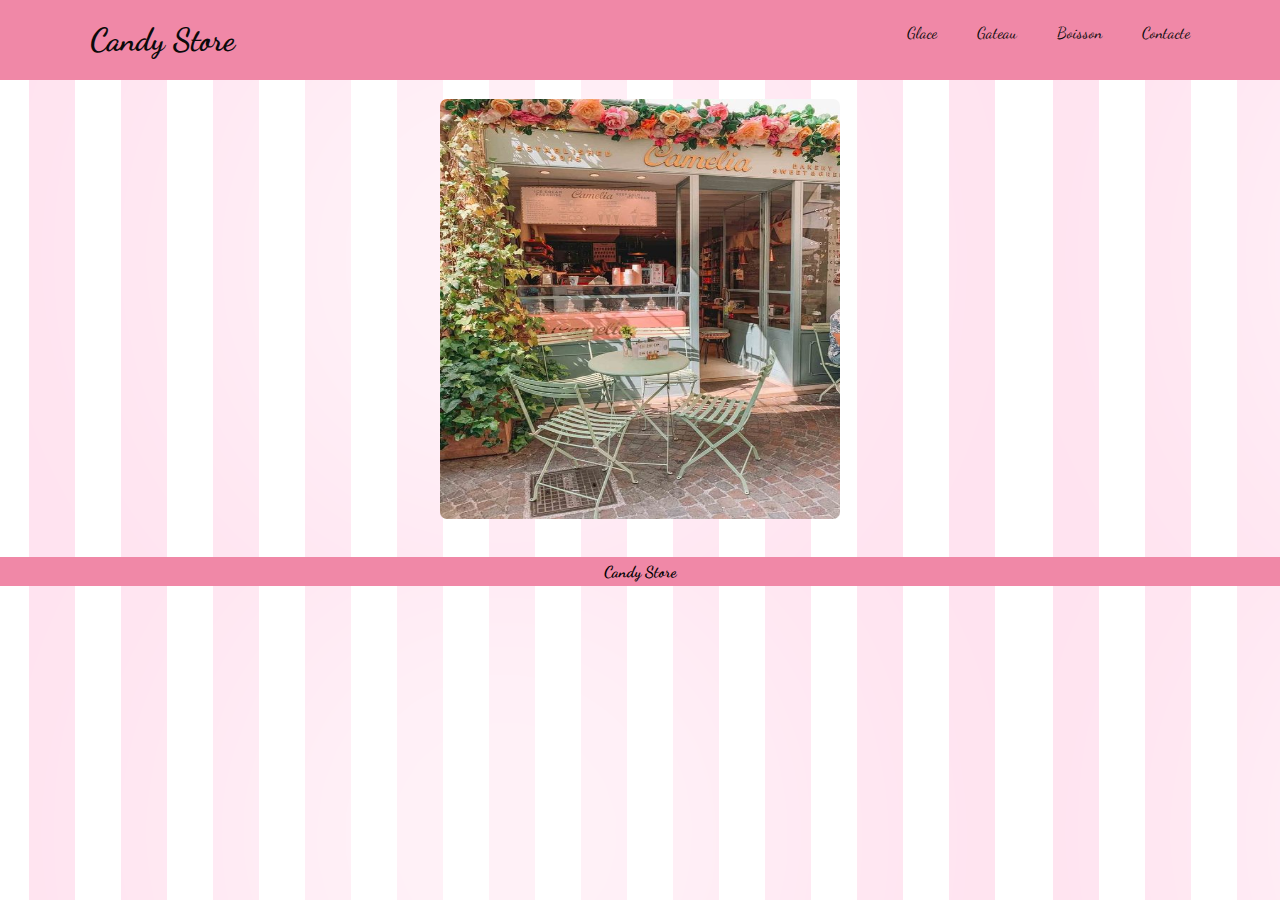
<file: index.html>
<!DOCTYPE html>
<html lang="fr">

    <head>
        <title>Candy Store</title>
        <meta charset="utf-8"/>

        <link rel="preconnect" href="https://fonts.googleapis.com">
        <link rel="preconnect" href="https://fonts.gstatic.com" crossorigin>
        <link href="https://fonts.googleapis.com/css2?family=Dancing+Script&display=swap" rel="stylesheet">
        <link  rel="stylesheet" href="style/index.css">

        <div class="header">
            <div class="inner_header">
                <div class="logo_container">
                    <h1><span>Candy Store</span></h1>
                </div>
                    <ul class="navigation">
                        <a href="glace.html"><li>Glace</li></a>
                        <a href="gateau.html"><li>Gateau</li></a>
                        <a href="boisson.html"><li>Boisson</li></a>
                        <a href="reseau.html"><li>Contacte</li></a>
                    </ul>
                </div>
            </div><br>
    </head>

    <body>

        <img class="image" src="image/shop.jpg" /> <br> <br>


        <footer>
            <strong> <p>Candy Store</p> </strong>
        </footer>

    </body>

</html>
</file>
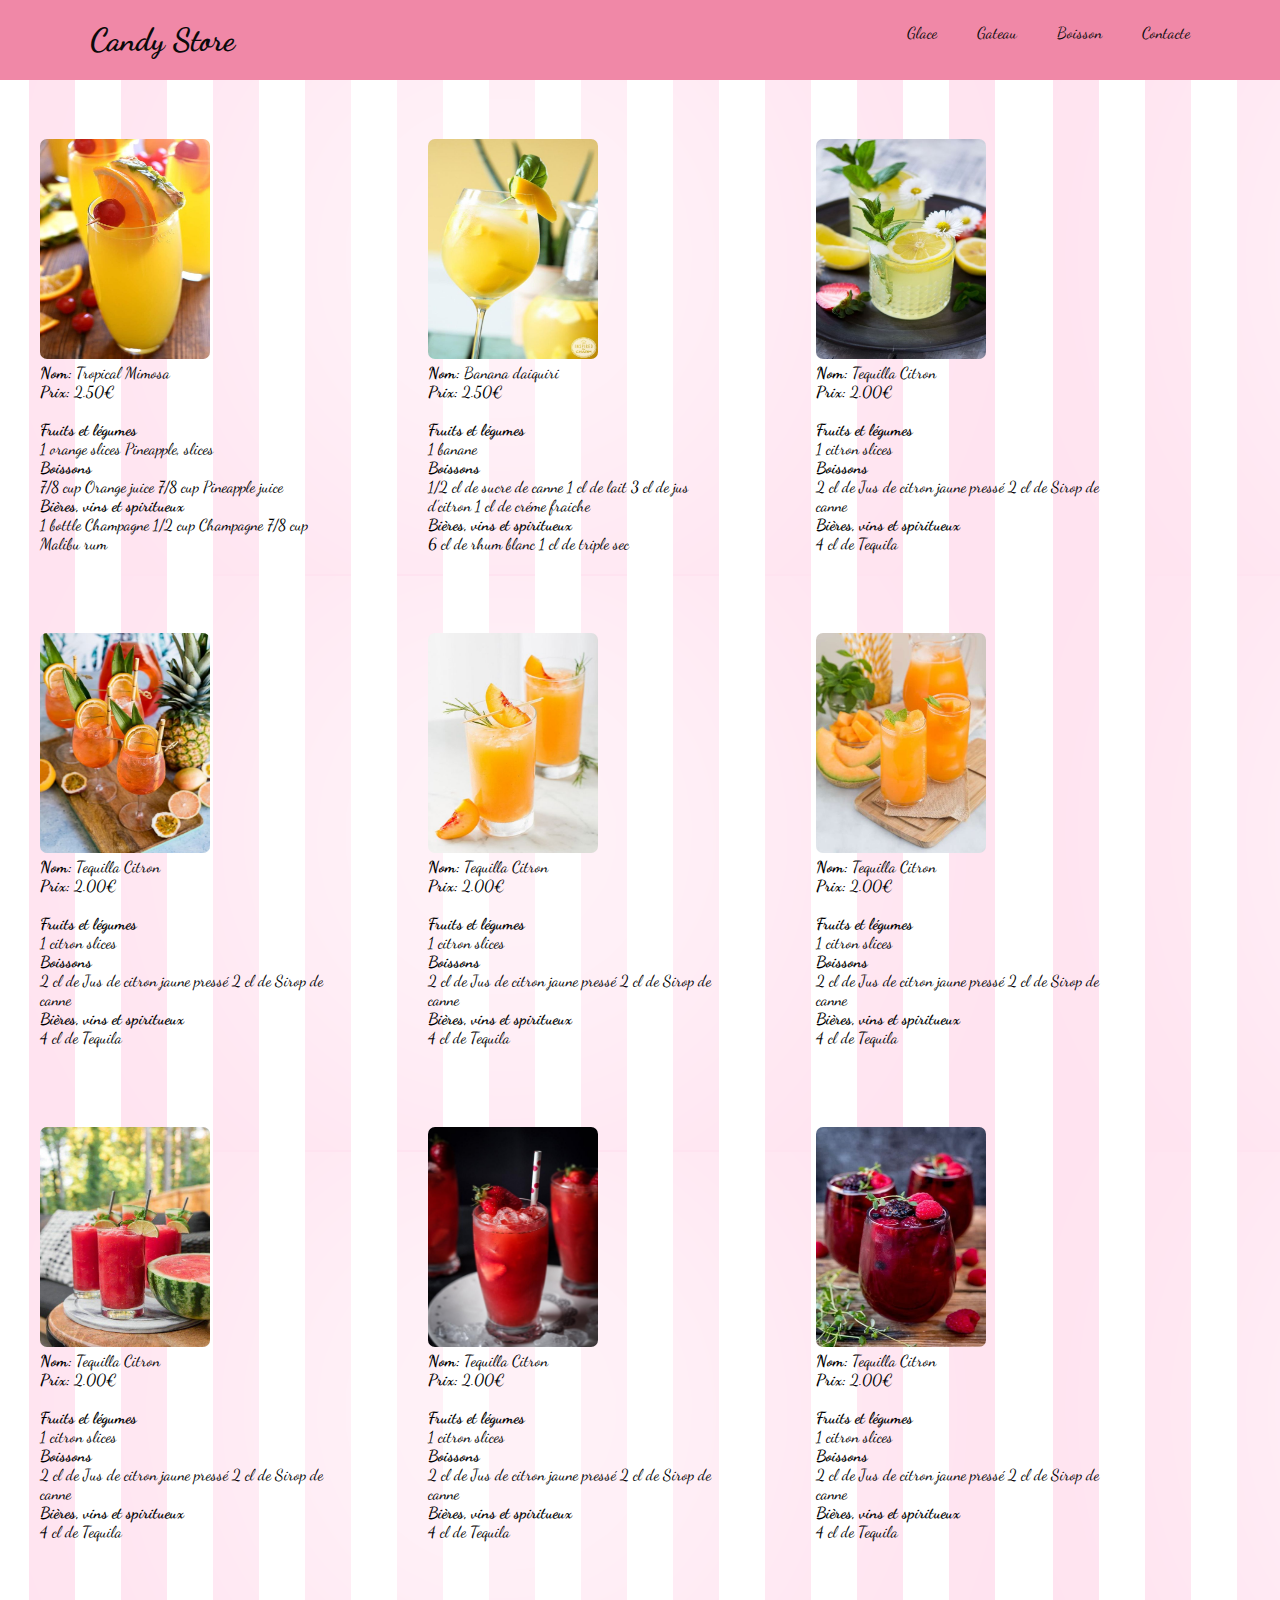
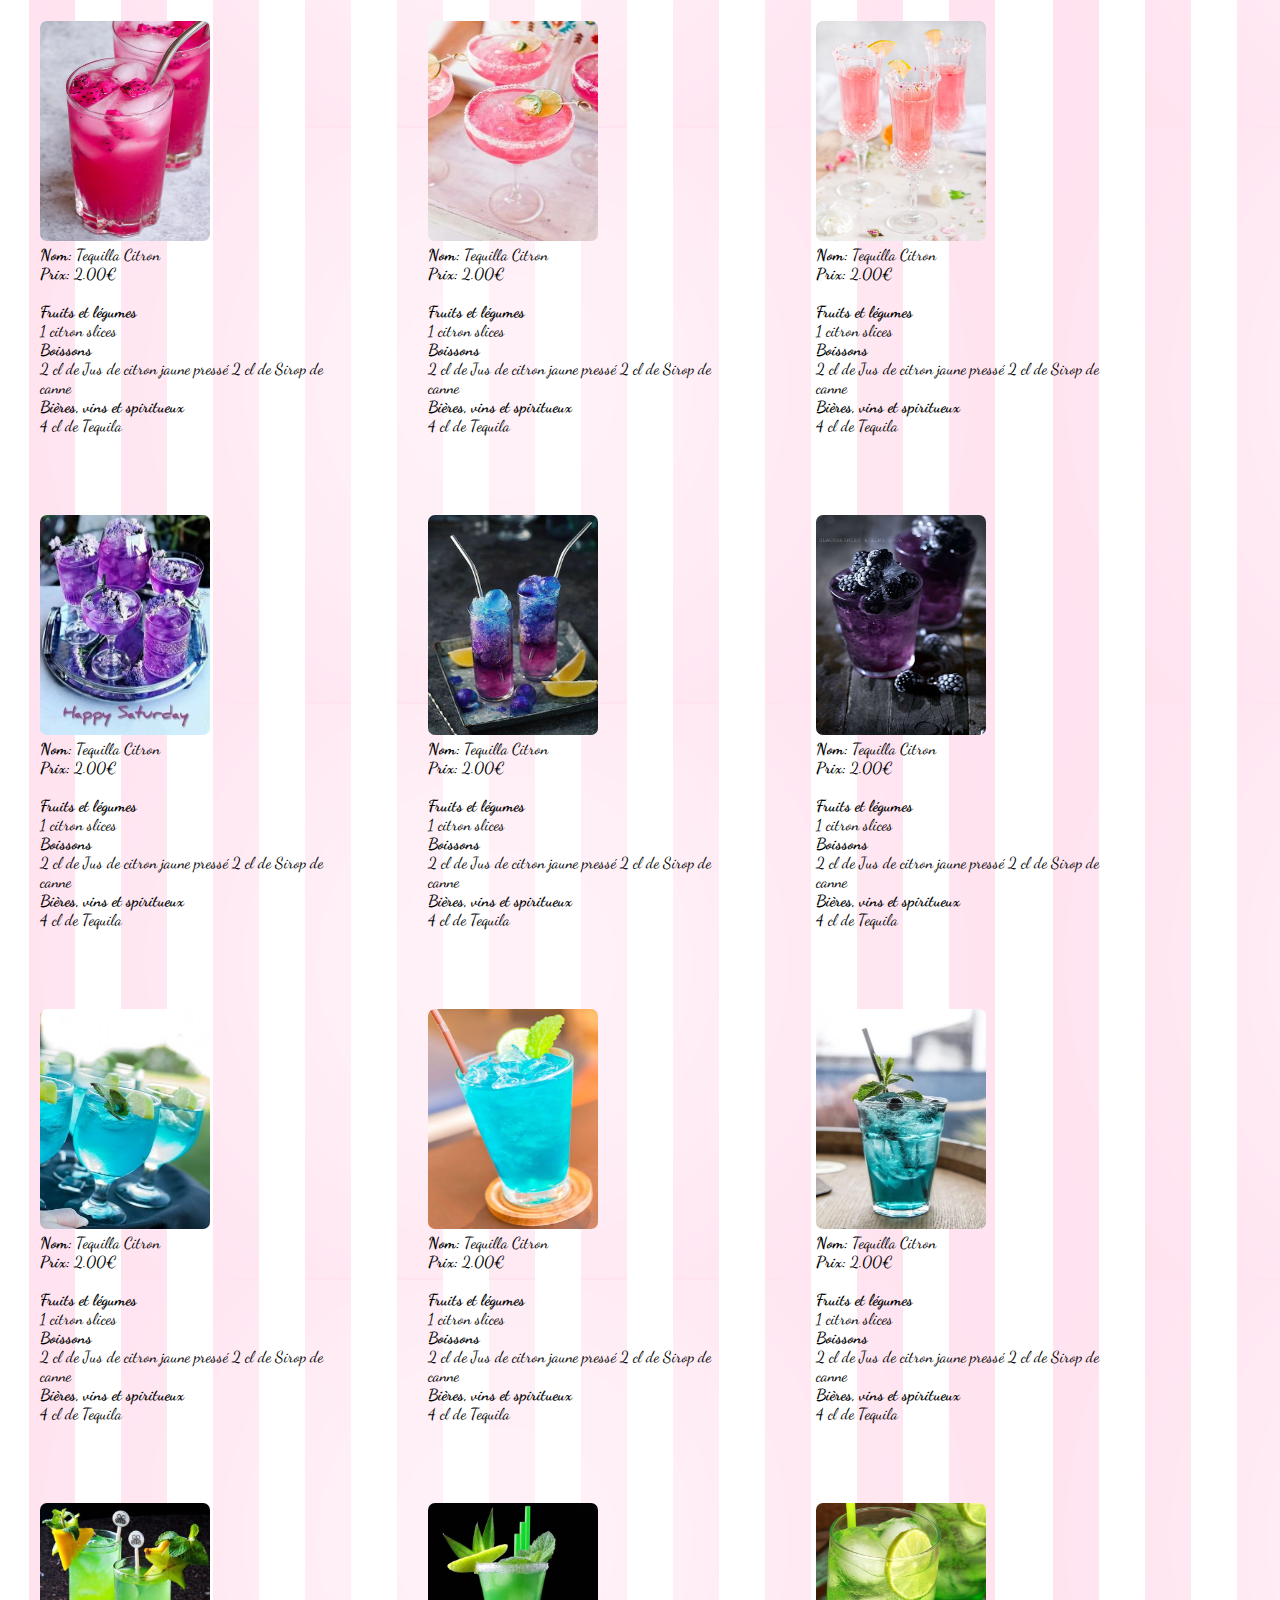
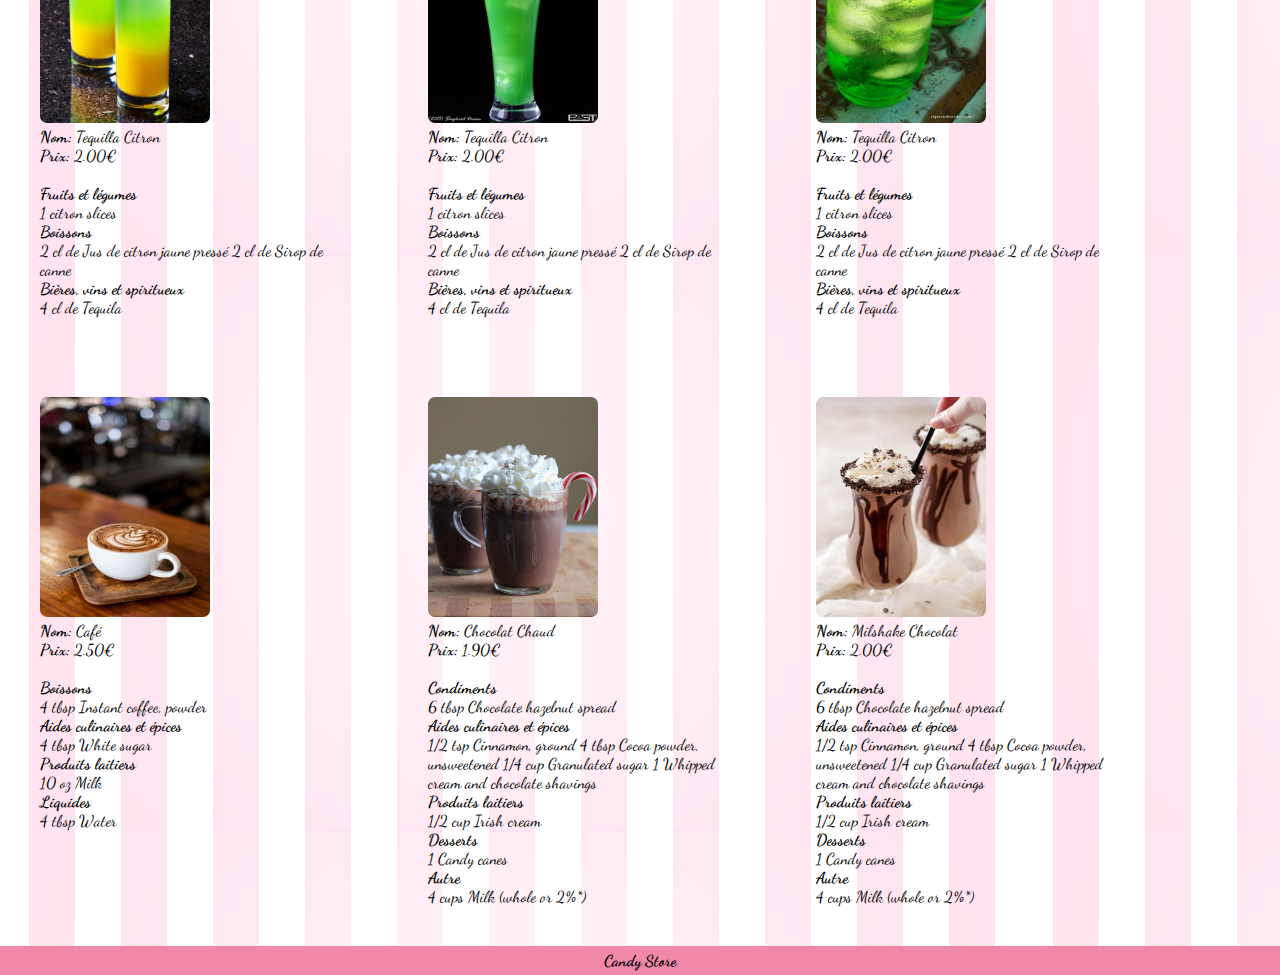
<file: boisson.html>
<!DOCTYPE html>
<html lang="fr">

    <head>
        <title>Candy Store</title>
        <meta charset="utf-8"/>

        <link rel="preconnect" href="https://fonts.googleapis.com">
        <link rel="preconnect" href="https://fonts.gstatic.com" crossorigin>
        <link href="https://fonts.googleapis.com/css2?family=Dancing+Script&display=swap" rel="stylesheet">
        <link  rel="stylesheet" href="style/index.css">

        <div class="header">
            <div class="inner_header">
                <div class="logo_container">
                    <h1><span>Candy Store</span></h1>
                </div>
                    <ul class="navigation">
                        <a href="glace.html"><li>Glace</li></a>
                        <a href="gateau.html"><li>Gateau</li></a>
                        <a href="boisson.html"><li>Boisson</li></a>
                        <a href="reseau.html"><li>Contacte</li></a>
                    </ul>
                </div>
            </div><br>
    </head>

    <body>

        <div class="nextto">
            <div class="boxe">
                <img class="img2" src="image/boisson_j1.jpg">
                <p><strong>Nom: </strong>Tropical Mimosa </p>
                <p><strong>Prix:</strong> 2.50€ </p><br>

                <p><strong>Fruits et légumes</strong></p>
                1 orange slices Pineapple, slices</p>

                <p><strong>Boissons</strong></p>
                <p>7/8 cup Orange juice
                7/8 cup Pineapple juice</p>

                <p><strong>Bières, vins et spiritueux</strong></p>
                <p> 1 bottle Champagne
                1/2 cup Champagne
                7/8 cup Malibu rum</p>
            </div> 
        </div>

        <div class="nextto">
            <div class="boxe">
                <img class="img2" src="image/boisson_j2.jpg">
                <p><strong>Nom: </strong>Banana daiquiri </p>
                <p><strong>Prix:</strong> 2.50€ </p><br>

                <p><strong>Fruits et légumes</strong></p>
                1 banane </p>

                <p><strong>Boissons</strong></p>
                <p>1/2 cl de sucre de canne
                    1 cl de lait
                    3 cl de jus d’citron
                    1 cl de créme fraiche </p>

                <p><strong>Bières, vins et spiritueux</strong></p>
                <p> 6 cl de rhum blanc
                    1 cl de triple sec
                </p>
            </div>
        </div>

        <div class="nextto">
            <div class="boxe">
                <img class="img2" src="image/boisson_j3.jpg">
                <p><strong>Nom: </strong>Tequilla Citron </p>
                <p><strong>Prix:</strong> 2.00€ </p><br>

                <p><strong>Fruits et légumes</strong></p>
                1 citron slices</p>

                <p><strong>Boissons</strong></p>
                <p>2 cl de Jus de citron jaune pressé
                2 cl de Sirop de canne</p>

                <p><strong>Bières, vins et spiritueux</strong></p>
                <p> 4 cl de Tequila</p>
            </div>
        </div>

        <div class="nextto">
            <div class="boxe">
                <img class="img2" src="image/boisson_o1.jpg">
                <p><strong>Nom: </strong>Tequilla Citron </p>
                <p><strong>Prix:</strong> 2.00€ </p><br>

                <p><strong>Fruits et légumes</strong></p>
                1 citron slices</p>

                <p><strong>Boissons</strong></p>
                <p>2 cl de Jus de citron jaune pressé
                2 cl de Sirop de canne</p>

                <p><strong>Bières, vins et spiritueux</strong></p>
                <p> 4 cl de Tequila</p>
            </div>
        </div>

        <div class="nextto">
            <div class="boxe">
                <img class="img2" src="image/boisson_o2.jpg">
                <p><strong>Nom: </strong>Tequilla Citron </p>
                <p><strong>Prix:</strong> 2.00€ </p><br>

                <p><strong>Fruits et légumes</strong></p>
                1 citron slices</p>

                <p><strong>Boissons</strong></p>
                <p>2 cl de Jus de citron jaune pressé
                2 cl de Sirop de canne</p>

                <p><strong>Bières, vins et spiritueux</strong></p>
                <p> 4 cl de Tequila</p>
            </div>
        </div>

        <div class="nextto">
            <div class="boxe">
                <img class="img2" src="image/boisson_o3.jpg">
                <p><strong>Nom: </strong>Tequilla Citron </p>
                <p><strong>Prix:</strong> 2.00€ </p><br>

                <p><strong>Fruits et légumes</strong></p>
                1 citron slices</p>

                <p><strong>Boissons</strong></p>
                <p>2 cl de Jus de citron jaune pressé
                2 cl de Sirop de canne</p>

                <p><strong>Bières, vins et spiritueux</strong></p>
                <p> 4 cl de Tequila</p>
            </div>
        </div>

        <div class="nextto">
            <div class="boxe">
                <img class="img2" src="image/boisson_r1.jpg">
                <p><strong>Nom: </strong>Tequilla Citron </p>
                <p><strong>Prix:</strong> 2.00€ </p><br>

                <p><strong>Fruits et légumes</strong></p>
                1 citron slices</p>

                <p><strong>Boissons</strong></p>
                <p>2 cl de Jus de citron jaune pressé
                2 cl de Sirop de canne</p>

                <p><strong>Bières, vins et spiritueux</strong></p>
                <p> 4 cl de Tequila</p>
            </div>
        </div>

        <div class="nextto">
            <div class="boxe">
                <img class="img2" src="image/boisson_r2.jpg">
                <p><strong>Nom: </strong>Tequilla Citron </p>
                <p><strong>Prix:</strong> 2.00€ </p><br>

                <p><strong>Fruits et légumes</strong></p>
                1 citron slices</p>

                <p><strong>Boissons</strong></p>
                <p>2 cl de Jus de citron jaune pressé
                2 cl de Sirop de canne</p>

                <p><strong>Bières, vins et spiritueux</strong></p>
                <p> 4 cl de Tequila</p>
            </div>
        </div>

        <div class="nextto">
            <div class="boxe">
                <img class="img2" src="image/boisson_r3.jpg">
                <p><strong>Nom: </strong>Tequilla Citron </p>
                <p><strong>Prix:</strong> 2.00€ </p><br>

                <p><strong>Fruits et légumes</strong></p>
                1 citron slices</p>

                <p><strong>Boissons</strong></p>
                <p>2 cl de Jus de citron jaune pressé
                2 cl de Sirop de canne</p>

                <p><strong>Bières, vins et spiritueux</strong></p>
                <p> 4 cl de Tequila</p>
            </div>
        </div>

        <div class="nextto">
            <div class="boxe">
                <img class="img2" src="image/boisson_ro1.jpg">
                <p><strong>Nom: </strong>Tequilla Citron </p>
                <p><strong>Prix:</strong> 2.00€ </p><br>

                <p><strong>Fruits et légumes</strong></p>
                1 citron slices</p>

                <p><strong>Boissons</strong></p>
                <p>2 cl de Jus de citron jaune pressé
                2 cl de Sirop de canne</p>

                <p><strong>Bières, vins et spiritueux</strong></p>
                <p> 4 cl de Tequila</p>
            </div>
        </div>

        <div class="nextto">
            <div class="boxe">
                <img class="img2" src="image/boisson_ro2.jpg">
                <p><strong>Nom: </strong>Tequilla Citron </p>
                <p><strong>Prix:</strong> 2.00€ </p><br>

                <p><strong>Fruits et légumes</strong></p>
                1 citron slices</p>

                <p><strong>Boissons</strong></p>
                <p>2 cl de Jus de citron jaune pressé
                2 cl de Sirop de canne</p>

                <p><strong>Bières, vins et spiritueux</strong></p>
                <p> 4 cl de Tequila</p>
            </div>
        </div>

        <div class="nextto">
            <div class="boxe">
                <img class="img2" src="image/boisson_ro3.jpg">
                <p><strong>Nom: </strong>Tequilla Citron </p>
                <p><strong>Prix:</strong> 2.00€ </p><br>

                <p><strong>Fruits et légumes</strong></p>
                1 citron slices</p>

                <p><strong>Boissons</strong></p>
                <p>2 cl de Jus de citron jaune pressé
                2 cl de Sirop de canne</p>

                <p><strong>Bières, vins et spiritueux</strong></p>
                <p> 4 cl de Tequila</p>
            </div>
        </div>


        <div class="nextto">
            <div class="boxe">
                <img class="img2" src="image/boisson_v1.jpg">
                <p><strong>Nom: </strong>Tequilla Citron </p>
                <p><strong>Prix:</strong> 2.00€ </p><br>

                <p><strong>Fruits et légumes</strong></p>
                1 citron slices</p>

                <p><strong>Boissons</strong></p>
                <p>2 cl de Jus de citron jaune pressé
                2 cl de Sirop de canne</p>

                <p><strong>Bières, vins et spiritueux</strong></p>
                <p> 4 cl de Tequila</p>
            </div>
        </div>

        <div class="nextto">
            <div class="boxe">
                <img class="img2" src="image/boisson_v2.jpg">
                <p><strong>Nom: </strong>Tequilla Citron </p>
                <p><strong>Prix:</strong> 2.00€ </p><br>

                <p><strong>Fruits et légumes</strong></p>
                1 citron slices</p>

                <p><strong>Boissons</strong></p>
                <p>2 cl de Jus de citron jaune pressé
                2 cl de Sirop de canne</p>

                <p><strong>Bières, vins et spiritueux</strong></p>
                <p> 4 cl de Tequila</p>
            </div>
        </div>

        <div class="nextto">
            <div class="boxe">
                <img class="img2" src="image/boisson_v3.jpg">
                <p><strong>Nom: </strong>Tequilla Citron </p>
                <p><strong>Prix:</strong> 2.00€ </p><br>

                <p><strong>Fruits et légumes</strong></p>
                1 citron slices</p>

                <p><strong>Boissons</strong></p>
                <p>2 cl de Jus de citron jaune pressé
                2 cl de Sirop de canne</p>

                <p><strong>Bières, vins et spiritueux</strong></p>
                <p> 4 cl de Tequila</p>
            </div>
        </div>

        
        <div class="nextto">
            <div class="boxe">
                <img class="img2" src="image/boisson_b1.jpg">
                <p><strong>Nom: </strong>Tequilla Citron </p>
                <p><strong>Prix:</strong> 2.00€ </p><br>

                <p><strong>Fruits et légumes</strong></p>
                1 citron slices</p>

                <p><strong>Boissons</strong></p>
                <p>2 cl de Jus de citron jaune pressé
                2 cl de Sirop de canne</p>

                <p><strong>Bières, vins et spiritueux</strong></p>
                <p> 4 cl de Tequila</p>
            </div>
        </div>

        <div class="nextto">
            <div class="boxe">
                <img class="img2" src="image/boisson_b2.jpg">
                <p><strong>Nom: </strong>Tequilla Citron </p>
                <p><strong>Prix:</strong> 2.00€ </p><br>

                <p><strong>Fruits et légumes</strong></p>
                1 citron slices</p>

                <p><strong>Boissons</strong></p>
                <p>2 cl de Jus de citron jaune pressé
                2 cl de Sirop de canne</p>

                <p><strong>Bières, vins et spiritueux</strong></p>
                <p> 4 cl de Tequila</p>
            </div>
        </div>

        <div class="nextto">
            <div class="boxe">
                <img class="img2" src="image/boisson_b3.jpg">
                <p><strong>Nom: </strong>Tequilla Citron </p>
                <p><strong>Prix:</strong> 2.00€ </p><br>

                <p><strong>Fruits et légumes</strong></p>
                1 citron slices</p>

                <p><strong>Boissons</strong></p>
                <p>2 cl de Jus de citron jaune pressé
                2 cl de Sirop de canne</p>

                <p><strong>Bières, vins et spiritueux</strong></p>
                <p> 4 cl de Tequila</p>
            </div>
        </div>

        <div class="nextto">
            <div class="boxe">
                <img class="img2" src="image/boisson_g1.jpg">
                <p><strong>Nom: </strong>Tequilla Citron </p>
                <p><strong>Prix:</strong> 2.00€ </p><br>

                <p><strong>Fruits et légumes</strong></p>
                1 citron slices</p>

                <p><strong>Boissons</strong></p>
                <p>2 cl de Jus de citron jaune pressé
                2 cl de Sirop de canne</p>

                <p><strong>Bières, vins et spiritueux</strong></p>
                <p> 4 cl de Tequila</p>
            </div>
        </div>

        <div class="nextto">
            <div class="boxe">
                <img class="img2" src="image/boisson_g2.jpg">
                <p><strong>Nom: </strong>Tequilla Citron </p>
                <p><strong>Prix:</strong> 2.00€ </p><br>

                <p><strong>Fruits et légumes</strong></p>
                1 citron slices</p>

                <p><strong>Boissons</strong></p>
                <p>2 cl de Jus de citron jaune pressé
                2 cl de Sirop de canne</p>

                <p><strong>Bières, vins et spiritueux</strong></p>
                <p> 4 cl de Tequila</p>
            </div>
        </div>

        <div class="nextto">
            <div class="boxe">
                <img class="img2" src="image/boisson_g3.jpg">
                <p><strong>Nom: </strong>Tequilla Citron </p>
                <p><strong>Prix:</strong> 2.00€ </p><br>

                <p><strong>Fruits et légumes</strong></p>
                1 citron slices</p>

                <p><strong>Boissons</strong></p>
                <p>2 cl de Jus de citron jaune pressé
                2 cl de Sirop de canne</p>

                <p><strong>Bières, vins et spiritueux</strong></p>
                <p> 4 cl de Tequila</p>
            </div>
        </div>


        <div class="nextto">
            <div class="boxe">
                <img class="img2" src="image/boisson_m1.jpg">
                <p><strong>Nom: </strong>Café </p>
                <p><strong>Prix:</strong> 2.50€ </p><br>

                <p><strong>Boissons</strong></p>
                4 tbsp Instant coffee, powder</p>

                <p><strong>Aides culinaires et épices</strong></p>
                <p>4 tbsp White sugar</p>

                <p><strong>Produits laitiers</strong></p>
                <p> 10 oz Milk</p>

                <p><strong>Liquides</strong></p>
                <p> 4 tbsp Water</p>
                <br><br><br><br>

            </div>
        </div>

        <div class="nextto">
            <div class="boxe">
                <img class="img2" src="image/boisson_m2.jpg">
                <p><strong>Nom: </strong>Chocolat Chaud </p>
                <p><strong>Prix:</strong> 1.90€ </p><br>

                <p><strong>Condiments</strong></p>
                6 tbsp Chocolate hazelnut spread</p>

                <p><strong>Aides culinaires et épices</strong></p>
                <p>1/2 tsp Cinnamon, ground
                    4 tbsp Cocoa powder, unsweetened
                    1/4 cup Granulated sugar
                    1 Whipped cream and chocolate shavings</p>

                <p><strong>Produits laitiers</strong></p>
                <p> 1/2 cup Irish cream</p>

                <p><strong>Desserts</strong></p>
                <p> 1 Candy canes</p>

                <p><strong>Autre</strong></p>
                <p> 4 cups Milk (whole or 2%*)</p>
            </div>
        </div>

        <div class="nextto">
            <div class="boxe">
                <img class="img2" src="image/boisson_m3.jpg">
                <p><strong>Nom: </strong> Milshake Chocolat</p>
                <p><strong>Prix:</strong> 2.00€ </p><br>

                <p><strong>Condiments</strong></p>
                6 tbsp Chocolate hazelnut spread</p>

                <p><strong>Aides culinaires et épices</strong></p>
                <p>1/2 tsp Cinnamon, ground
                    4 tbsp Cocoa powder, unsweetened
                    1/4 cup Granulated sugar
                    1 Whipped cream and chocolate shavings</p>

                <p><strong>Produits laitiers</strong></p>
                <p> 1/2 cup Irish cream</p>

                <p><strong>Desserts</strong></p>
                <p> 1 Candy canes</p>

                <p><strong>Autre</strong></p>
                <p> 4 cups Milk (whole or 2%*)</p>
            </div>
        </div>



        <footer>
            <strong> <p>Candy Store</p> </strong>
        </footer>

    </body>

</html>
</file>
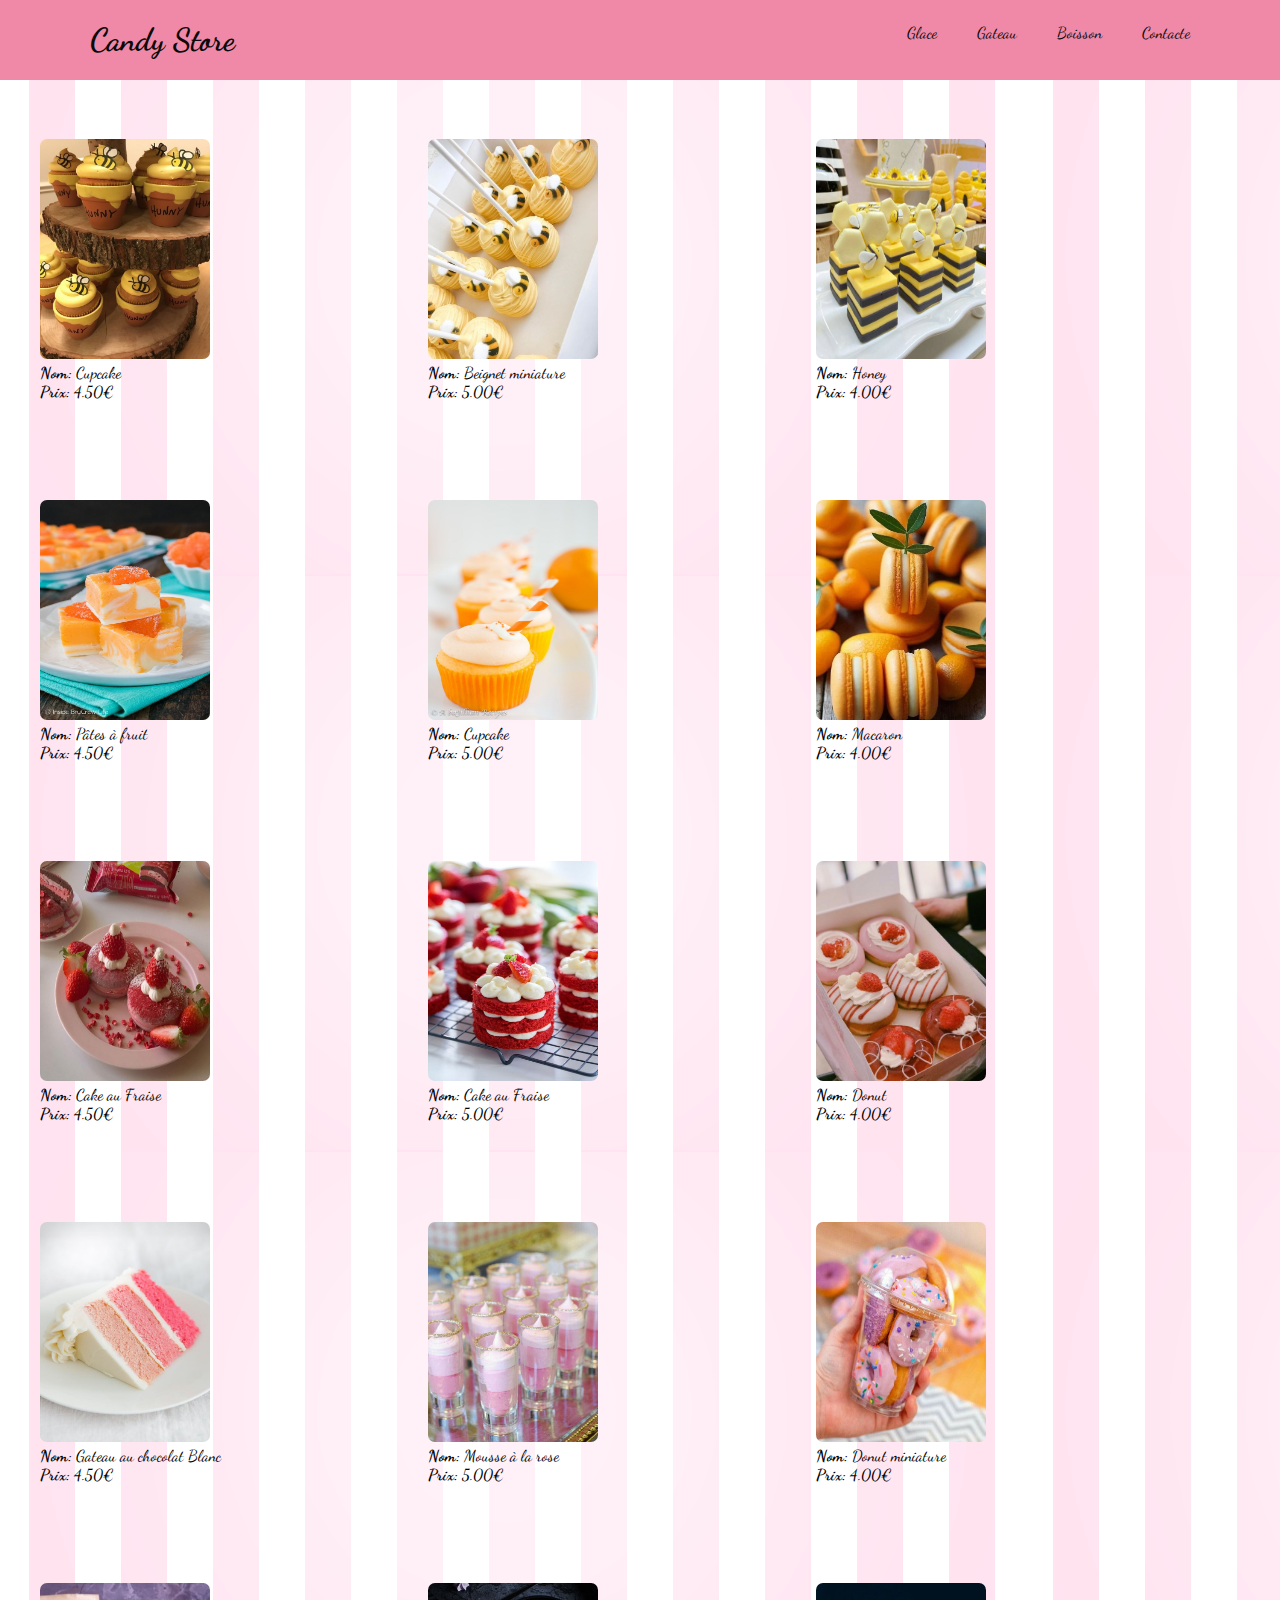
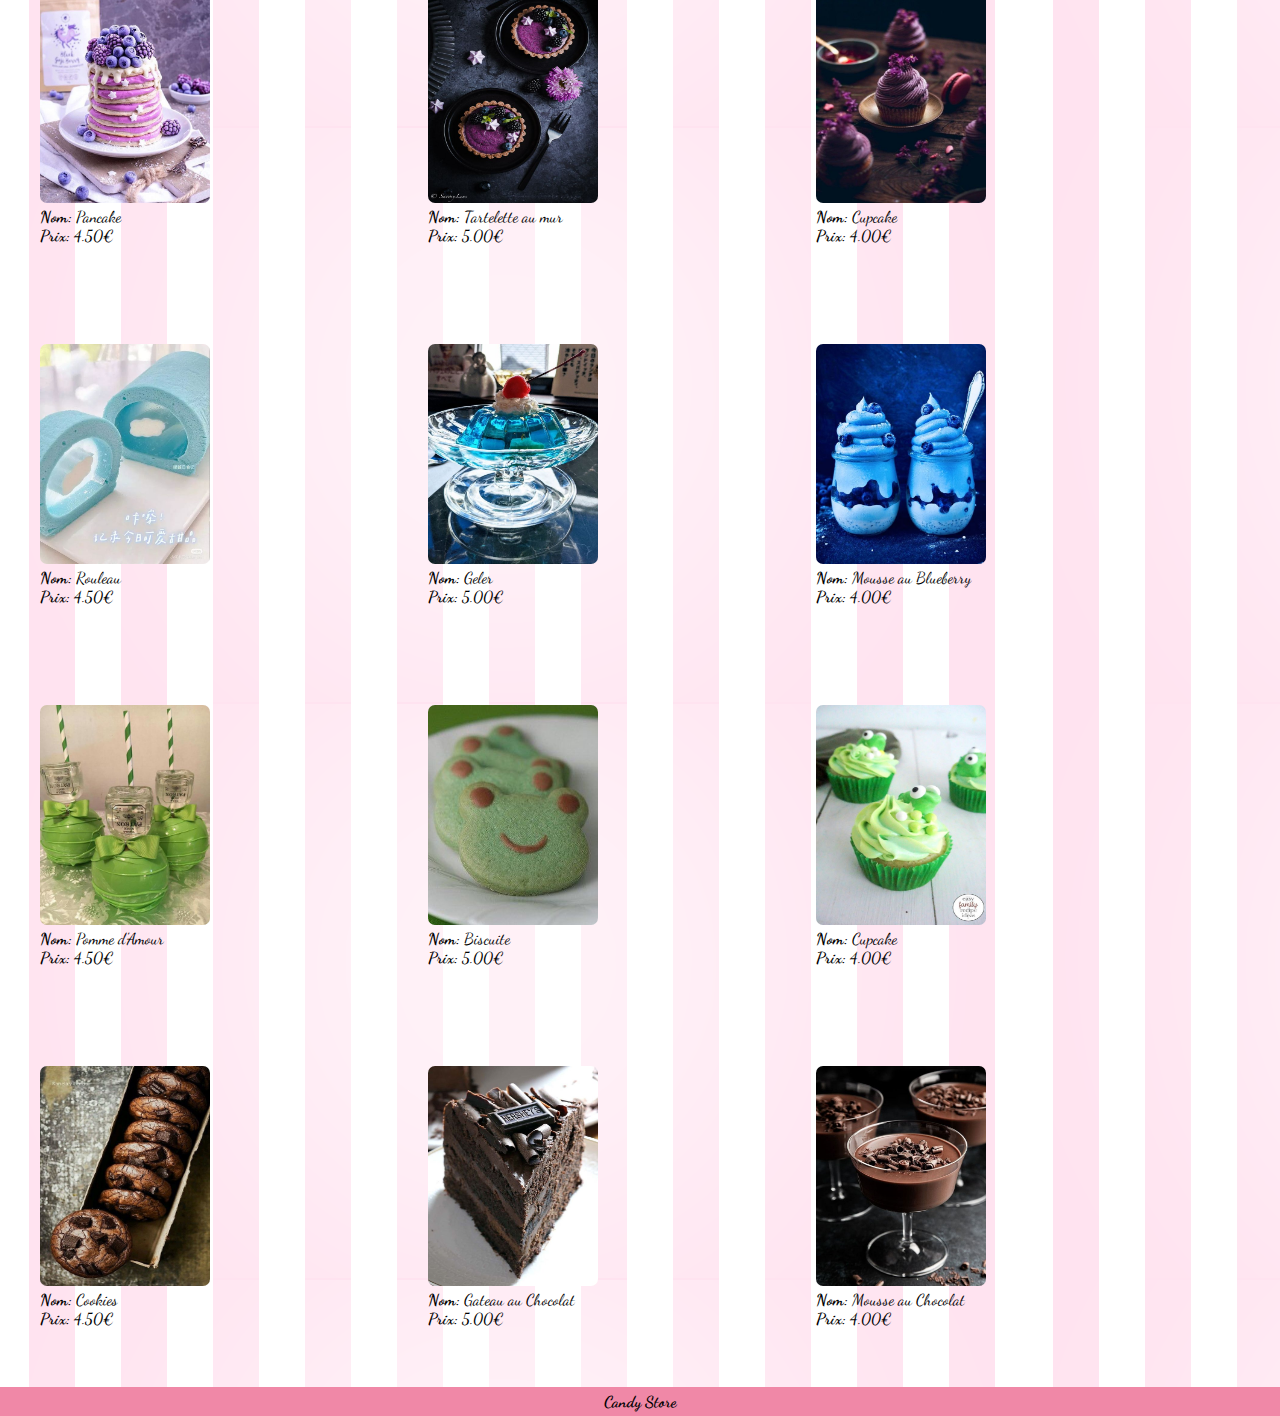
<file: gateau.html>
<!DOCTYPE html>
<html lang="fr">

    <head>
        <title>Candy Store</title>
        <meta charset="utf-8"/>

        <link rel="preconnect" href="https://fonts.googleapis.com">
        <link rel="preconnect" href="https://fonts.gstatic.com" crossorigin>
        <link href="https://fonts.googleapis.com/css2?family=Dancing+Script&display=swap" rel="stylesheet">
        <link  rel="stylesheet" href="style/index.css">

        <div class="header">
            <div class="inner_header">
                <div class="logo_container">
                    <h1><span>Candy Store</span></h1>
                </div>
                    <ul class="navigation">
                        <a href="glace.html"><li>Glace</li></a>
                        <a href="gateau.html"><li>Gateau</li></a>
                        <a href="boisson.html"><li>Boisson</li></a>
                        <a href="reseau.html"><li>Contacte</li></a>
                    </ul>
                </div>
            </div><br>
    </head>

    <body>

    </div>

    <div class="nextto">
        <div class="boxe">
            <img class="img2" src="image/gateau_j1.jpg">
            <p><strong>Nom: </strong>Cupcake </p>
            <p><strong>Prix:</strong> 4.50€ </p><br>
        </div>
    </div>

    <div class="nextto">
        <div class="boxe">
            <img class="img2" src="image/gateau_j2.jpg">
            <p><strong>Nom: </strong>Beignet miniature </p>
            <p><strong>Prix:</strong> 5.00€ </p><br>
        </div>
    </div>

    <div class="nextto">
        <div class="boxe">
            <img class="img2" src="image/gateau_j3.jpg">
            <p><strong>Nom: </strong>Honey </p>
            <p><strong>Prix:</strong> 4.00€ </p><br>
        </div>
    </div>

    <div class="nextto">
        <div class="boxe">
            <img class="img2" src="image/gateau_o1.jpg">
            <p><strong>Nom: </strong>Pâtes à fruit </p>
            <p><strong>Prix:</strong> 4.50€ </p><br>
        </div>
    </div>

    <div class="nextto">
        <div class="boxe">
            <img class="img2" src="image/gateau_o2.jpg">
            <p><strong>Nom: </strong>Cupcake </p>
            <p><strong>Prix:</strong> 5.00€ </p><br>
        </div>
    </div>

    <div class="nextto">
        <div class="boxe">
            <img class="img2" src="image/gateau_o3.jpg">
            <p><strong>Nom: </strong>Macaron </p>
            <p><strong>Prix:</strong> 4.00€ </p><br>
        </div>
    </div>

    <div class="nextto">
        <div class="boxe">
            <img class="img2" src="image/gateau_r1.jpg">
            <p><strong>Nom: </strong>Cake au Fraise </p>
            <p><strong>Prix:</strong> 4.50€ </p><br>
        </div>
    </div>

    <div class="nextto">
        <div class="boxe">
            <img class="img2" src="image/gateau_r2.jpg">
            <p><strong>Nom: </strong>Cake au Fraise </p>
            <p><strong>Prix:</strong> 5.00€ </p><br>
        </div>
    </div>

    <div class="nextto">
        <div class="boxe">
            <img class="img2" src="image/gateau_r3.jpg">
            <p><strong>Nom: </strong>Donut  </p>
            <p><strong>Prix:</strong> 4.00€ </p><br>
        </div>
    </div>

    <div class="nextto">
        <div class="boxe">
            <img class="img2" src="image/gateau_ro1.jpg">
            <p><strong>Nom: </strong>Gateau au chocolat Blanc </p>
            <p><strong>Prix:</strong> 4.50€ </p><br>
        </div>
    </div>

    <div class="nextto">
        <div class="boxe">
            <img class="img2" src="image/gateau_ro2.jpg">
            <p><strong>Nom: </strong>Mousse à la rose </p>
            <p><strong>Prix:</strong> 5.00€ </p><br>
        </div>
    </div>

    <div class="nextto">
        <div class="boxe">
            <img class="img2" src="image/gateau_ro3.jpg">
            <p><strong>Nom: </strong>Donut miniature </p>
            <p><strong>Prix:</strong> 4.00€ </p><br>
        </div>
    </div>

    <div class="nextto">
        <div class="boxe">
            <img class="img2" src="image/gateau_v1.jpg">
            <p><strong>Nom: </strong>Pancake </p>
            <p><strong>Prix:</strong> 4.50€ </p><br>
        </div>
    </div>

    <div class="nextto">
        <div class="boxe">
            <img class="img2" src="image/gateau_v2.jpg">
            <p><strong>Nom: </strong>Tartelette au mur </p>
            <p><strong>Prix:</strong> 5.00€ </p><br>
        </div>
    </div>

    <div class="nextto">
        <div class="boxe">
            <img class="img2" src="image/gateau_v3.jpg">
            <p><strong>Nom: </strong>Cupcake </p>
            <p><strong>Prix:</strong> 4.00€ </p><br>
        </div>
    </div>

    <div class="nextto">
        <div class="boxe">
            <img class="img2" src="image/gateau_b1.jpg">
            <p><strong>Nom: </strong>Rouleau </p>
            <p><strong>Prix:</strong> 4.50€ </p><br>
        </div>
    </div>

    <div class="nextto">
        <div class="boxe">
            <img class="img2" src="image/gateau_b2.jpg">
            <p><strong>Nom: </strong>Geler </p>
            <p><strong>Prix:</strong> 5.00€ </p><br>
        </div>
    </div>

    <div class="nextto">
        <div class="boxe">
            <img class="img2" src="image/gateau_b3.jpg">
            <p><strong>Nom: </strong>Mousse au Blueberry </p>
            <p><strong>Prix:</strong> 4.00€ </p><br>
        </div>
    </div>

    <div class="nextto">
        <div class="boxe">
            <img class="img2" src="image/gateau_g1.jpg">
            <p><strong>Nom: </strong>Pomme d'Amour </p>
            <p><strong>Prix:</strong> 4.50€ </p><br>
        </div>
    </div>

    <div class="nextto">
        <div class="boxe">
            <img class="img2" src="image/gateau_g2.jpg">
            <p><strong>Nom: </strong>Biscuite </p>
            <p><strong>Prix:</strong> 5.00€ </p><br>
        </div>
    </div>

    <div class="nextto">
        <div class="boxe">
            <img class="img2" src="image/gateau_g3.jpg">
            <p><strong>Nom: </strong>Cupcake </p>
            <p><strong>Prix:</strong> 4.00€ </p><br>
        </div>
    </div>

    <div class="nextto">
        <div class="boxe">
            <img class="img2" src="image/gateau_m1.jpg">
            <p><strong>Nom: </strong>Cookies </p>
            <p><strong>Prix:</strong> 4.50€ </p><br>
        </div>
    </div>

    <div class="nextto">
        <div class="boxe">
            <img class="img2" src="image/gateau_m2.jpg">
            <p><strong>Nom: </strong>Gateau au Chocolat </p>
            <p><strong>Prix:</strong> 5.00€ </p><br>
        </div>
    </div>

    <div class="nextto">
        <div class="boxe">
            <img class="img2" src="image/gateau_m3.jpg">
            <p><strong>Nom: </strong>Mousse au Chocolat</p>
            <p><strong>Prix:</strong> 4.00€ </p><br>
        </div>
    </div>

        <footer>
            <strong> <p>Candy Store</p> </strong>
        </footer>

    </body>

</html>
</file>
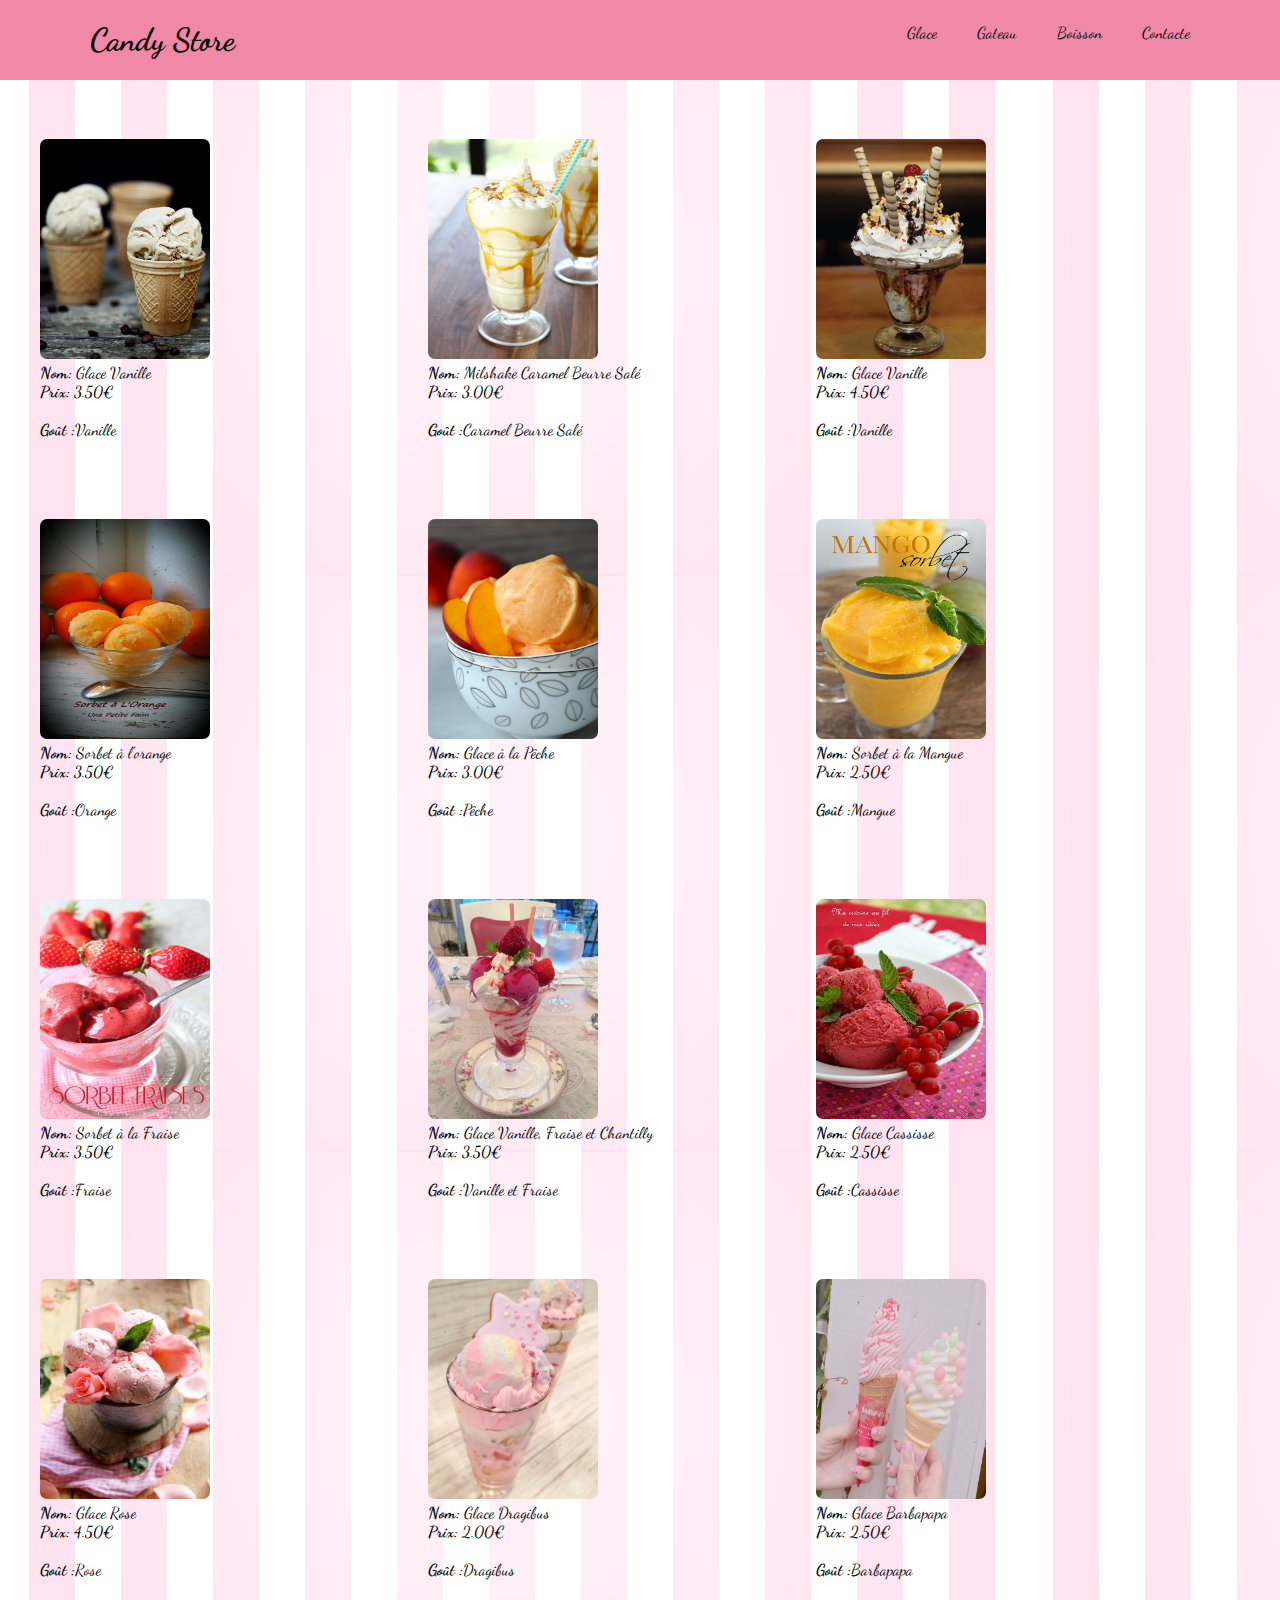
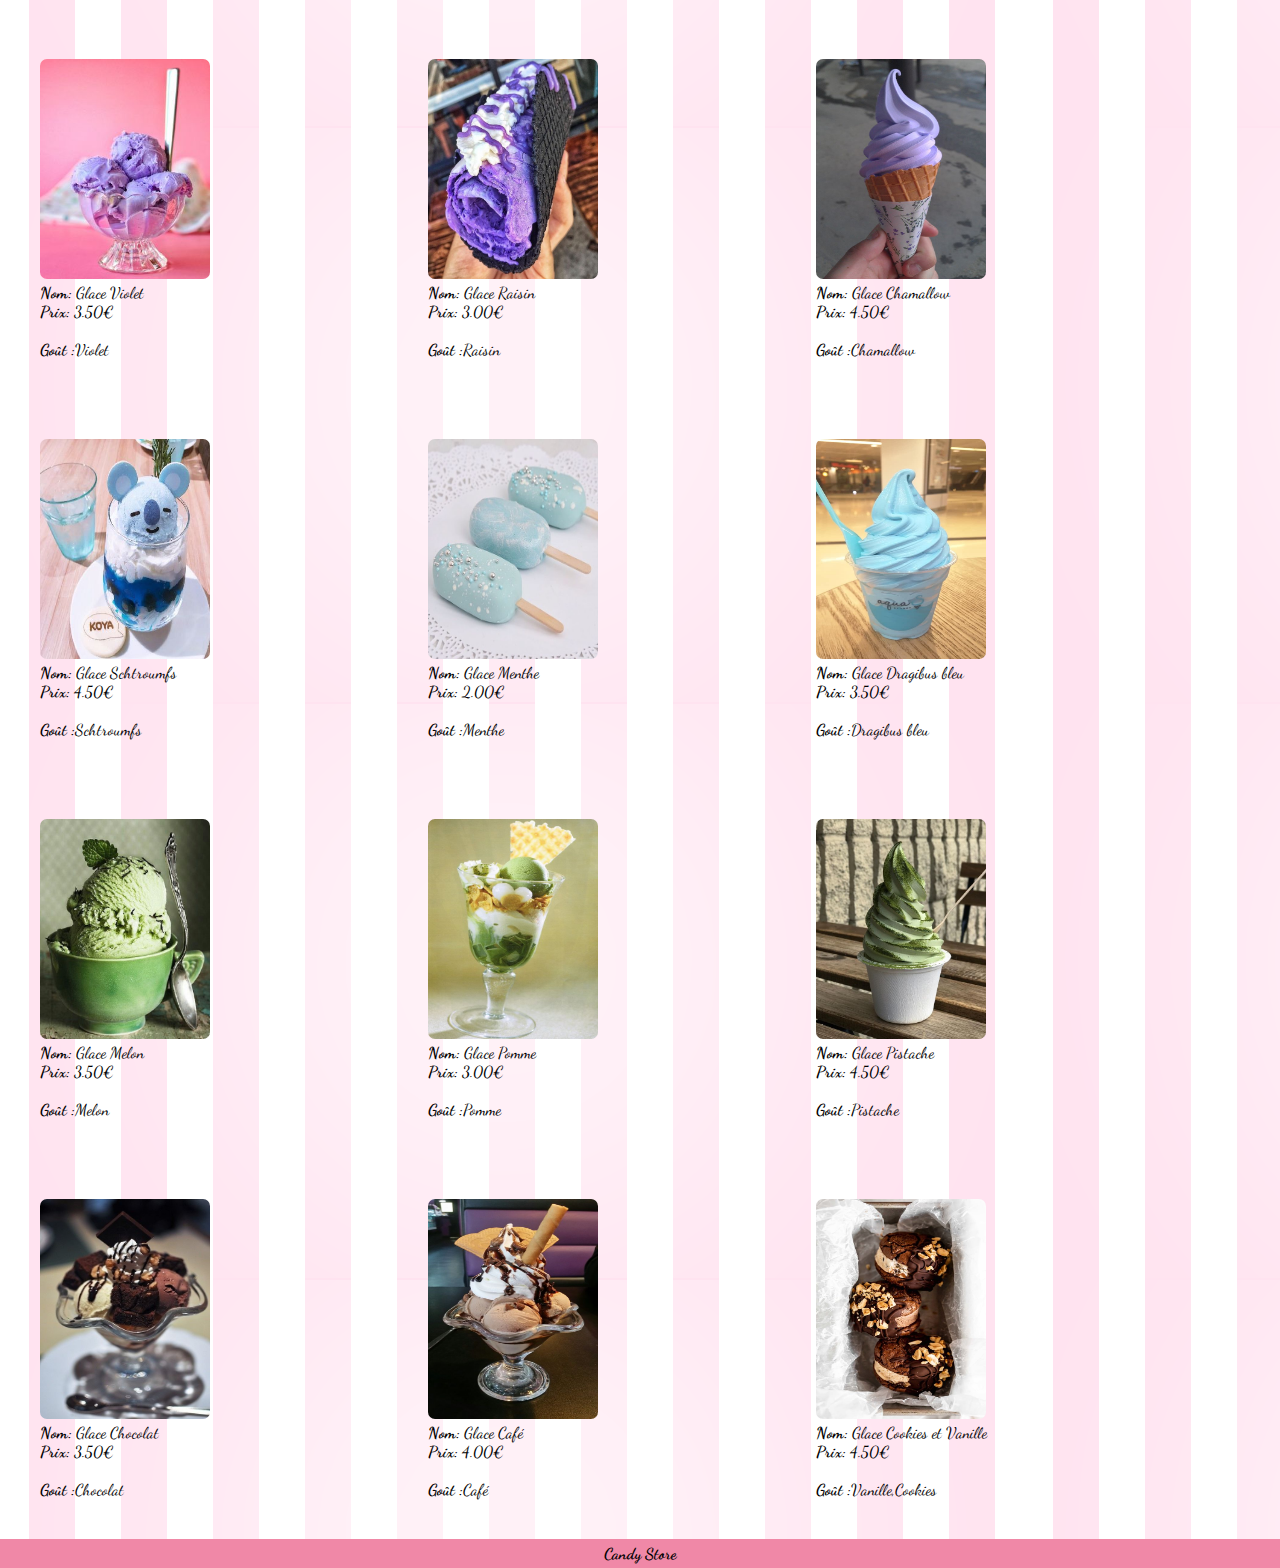
<file: glace.html>
<!DOCTYPE html>
<html lang="fr">

    <head>
        <title>Candy Store</title>
        <meta charset="utf-8"/>

        <link rel="preconnect" href="https://fonts.googleapis.com">
        <link rel="preconnect" href="https://fonts.gstatic.com" crossorigin>
        <link href="https://fonts.googleapis.com/css2?family=Dancing+Script&display=swap" rel="stylesheet">
        <link  rel="stylesheet" href="style/index.css">

        <div class="header">
            <div class="inner_header">
                <div class="logo_container">
                    <h1><span>Candy Store</span></h1>
                </div>
                    <ul class="navigation">
                        <a href="glace.html"><li>Glace</li></a>
                        <a href="gateau.html"><li>Gateau</li></a>
                        <a href="boisson.html"><li>Boisson</li></a>
                        <a href="reseau.html"><li>Contacte</li></a>
                    </ul>
                </div>
            </div><br>
    </head>

    <body>
        <div class="nextto">
            <div class="boxe">
                <img class="img2" src="image/glace_j1.jpg">
                <p><strong>Nom: </strong>Glace Vanille </p>
                <p><strong>Prix:</strong> 3.50€ </p><br>
                <p><strong>Goût :</strong>Vanille</p>        
            </div>
        </div>

        <div class="nextto">
            <div class="boxe">
                <img class="img2" src="image/glace_j2.jpg">
                <p><strong>Nom: </strong>Milshake Caramel Beurre Salé </p>
                <p><strong>Prix:</strong> 3.00€ </p><br>
                <p><strong>Goût :</strong>Caramel Beurre Salé</p>        
            </div>
        </div>

        <div class="nextto">
            <div class="boxe">
                <img class="img2" src="image/glace_j3.jpg">
                <p><strong>Nom: </strong>Glace Vanille </p>
                <p><strong>Prix:</strong> 4.50€ </p><br>
                <p><strong>Goût :</strong>Vanille</p>        
            </div>
        </div>

        <div class="nextto">
            <div class="boxe">
                <img class="img2" src="image/glace_o1.jpg">
                <p><strong>Nom: </strong>Sorbet à l'orange</p>
                <p><strong>Prix:</strong> 3.50€ </p><br>
                <p><strong>Goût :</strong>Orange</p>
            </div>
        </div>

        <div class="nextto">
            <div class="boxe">
                <img class="img2" src="image/glace_o2.jpg">
                <p><strong>Nom: </strong>Glace à la Pêche </p>
                <p><strong>Prix:</strong> 3.00€ </p><br>
                <p><strong>Goût :</strong>Pêche</p>        
            </div>
        </div>

        <div class="nextto">
            <div class="boxe">
                <img class="img2" src="image/glace_o3.jpg">
                <p><strong>Nom: </strong>Sorbet à la Mangue </p>
                <p><strong>Prix:</strong> 2.50€ </p><br>
                <p><strong>Goût :</strong>Mangue</p>        
            </div>
        </div>
            

        <div class="nextto">
            <div class="boxe">
                <img class="img2" src="image/glace_r1.jpg">
                <p><strong>Nom: </strong>Sorbet à la Fraise </p>
                <p><strong>Prix:</strong> 3.50€ </p><br>
                <p><strong>Goût :</strong>Fraise</p>        
            </div>
        </div>

        <div class="nextto">
            <div class="boxe">
                <img class="img2" src="image/glace_r2.jpg">
                <p><strong>Nom: </strong>Glace Vanille, Fraise et Chantilly </p>
                <p><strong>Prix:</strong> 3.50€ </p><br>
                <p><strong>Goût :</strong>Vanille et Fraise</p>        
            </div>
        </div>

        <div class="nextto">
            <div class="boxe">
                <img class="img2" src="image/glace_r3.jpg">
                <p><strong>Nom: </strong>Glace Cassisse </p>
                <p><strong>Prix:</strong> 2.50€ </p><br>
                <p><strong>Goût :</strong>Cassisse</p>        
            </div>
        </div>

        <div class="nextto">
            <div class="boxe">
                <img class="img2" src="image/glace_ro1.jpg">
                <p><strong>Nom: </strong>Glace Rose </p>
                <p><strong>Prix:</strong> 4.50€ </p><br>
                <p><strong>Goût :</strong>Rose</p>        
            </div>
        </div>

        <div class="nextto">
            <div class="boxe">
                <img class="img2" src="image/glace_ro3.jpg">
                <p><strong>Nom: </strong>Glace Dragibus </p>
                <p><strong>Prix:</strong> 2.00€ </p><br>
                <p><strong>Goût :</strong>Dragibus</p>        
            </div>
        </div>

        <div class="nextto">
            <div class="boxe">
                <img class="img2" src="image/glace_ro2.jpg">
                <p><strong>Nom: </strong>Glace Barbapapa </p>
                <p><strong>Prix:</strong> 2.50€ </p><br>
                <p><strong>Goût :</strong>Barbapapa</p>        
            </div>
        </div>

        <div class="nextto">
            <div class="boxe">
                <img class="img2" src="image/glace_v1.jpg">
                <p><strong>Nom: </strong>Glace Violet </p>
                <p><strong>Prix:</strong> 3.50€ </p><br>
                <p><strong>Goût :</strong>Violet</p>        
            </div>
        </div>

        <div class="nextto">
            <div class="boxe">
                <img class="img2" src="image/glace_v2.jpg">
                <p><strong>Nom: </strong>Glace Raisin </p>
                <p><strong>Prix:</strong> 3.00€ </p><br>
                <p><strong>Goût :</strong>Raisin</p>        
            </div>
        </div>

        <div class="nextto">
            <div class="boxe">
                <img class="img2" src="image/glace_v3.jpg">
                <p><strong>Nom: </strong>Glace Chamallow </p>
                <p><strong>Prix:</strong> 4.50€ </p><br>
                <p><strong>Goût :</strong>Chamallow</p>        
            </div>
        </div>

        <div class="nextto">
            <div class="boxe">
                <img class="img2" src="image/glace_b1.jpg">
                <p><strong>Nom: </strong>Glace Schtroumfs </p>
                <p><strong>Prix:</strong> 4.50€ </p><br>
                <p><strong>Goût :</strong>Schtroumfs</p>        
            </div>
        </div>

        <div class="nextto">
            <div class="boxe">
                <img class="img2" src="image/glace_b3.jpg">
                <p><strong>Nom: </strong>Glace Menthe </p>
                <p><strong>Prix:</strong> 2.00€ </p><br>
                <p><strong>Goût :</strong>Menthe</p>        
            </div>
        </div>

        <div class="nextto">
            <div class="boxe">
                <img class="img2" src="image/glace_b2.jpg">
                <p><strong>Nom: </strong>Glace Dragibus bleu </p>
                <p><strong>Prix:</strong> 3.50€ </p><br>
                <p><strong>Goût :</strong>Dragibus bleu</p>        
            </div>
        </div>

        <div class="nextto">
            <div class="boxe">
                <img class="img2" src="image/glace_g1.jpg">
                <p><strong>Nom: </strong>Glace Melon </p>
                <p><strong>Prix:</strong> 3.50€ </p><br>
                <p><strong>Goût :</strong>Melon</p>        
            </div>
        </div>

        <div class="nextto">
            <div class="boxe">
                <img class="img2" src="image/glace_g2.jpg">
                <p><strong>Nom: </strong>Glace Pomme </p>
                <p><strong>Prix:</strong> 3.00€ </p><br>
                <p><strong>Goût :</strong>Pomme</p>        
            </div>
        </div>

        <div class="nextto">
            <div class="boxe">
                <img class="img2" src="image/glace_g3.jpg">
                <p><strong>Nom: </strong>Glace Pistache </p>
                <p><strong>Prix:</strong> 4.50€ </p><br>
                <p><strong>Goût :</strong>Pistache</p>        
            </div>
        </div>

        <div class="nextto">
            <div class="boxe">
                <img class="img2" src="image/glace_m1.jpg">
                <p><strong>Nom: </strong>Glace Chocolat </p>
                <p><strong>Prix:</strong> 3.50€ </p><br>
                <p><strong>Goût :</strong>Chocolat</p>        
            </div>
        </div>

        <div class="nextto">
            <div class="boxe">
                <img class="img2" src="image/glace_m2.jpg">
                <p><strong>Nom: </strong>Glace Café</p>
                <p><strong>Prix:</strong> 4.00€ </p><br>
                <p><strong>Goût :</strong>Café</p>        
            </div>
        </div>

        <div class="nextto">
            <div class="boxe">
                <img class="img2" src="image/glace_m3.jpg">
                <p><strong>Nom: </strong>Glace Cookies et Vanille </p>
                <p><strong>Prix:</strong> 4.50€ </p><br>
                <p><strong>Goût :</strong>Vanille,Cookies</p>        
            </div>
        </div>

    </div>

        <footer>
            <strong> <p>Candy Store</p> </strong>
        </footer>

    </body>

</html>
</file>
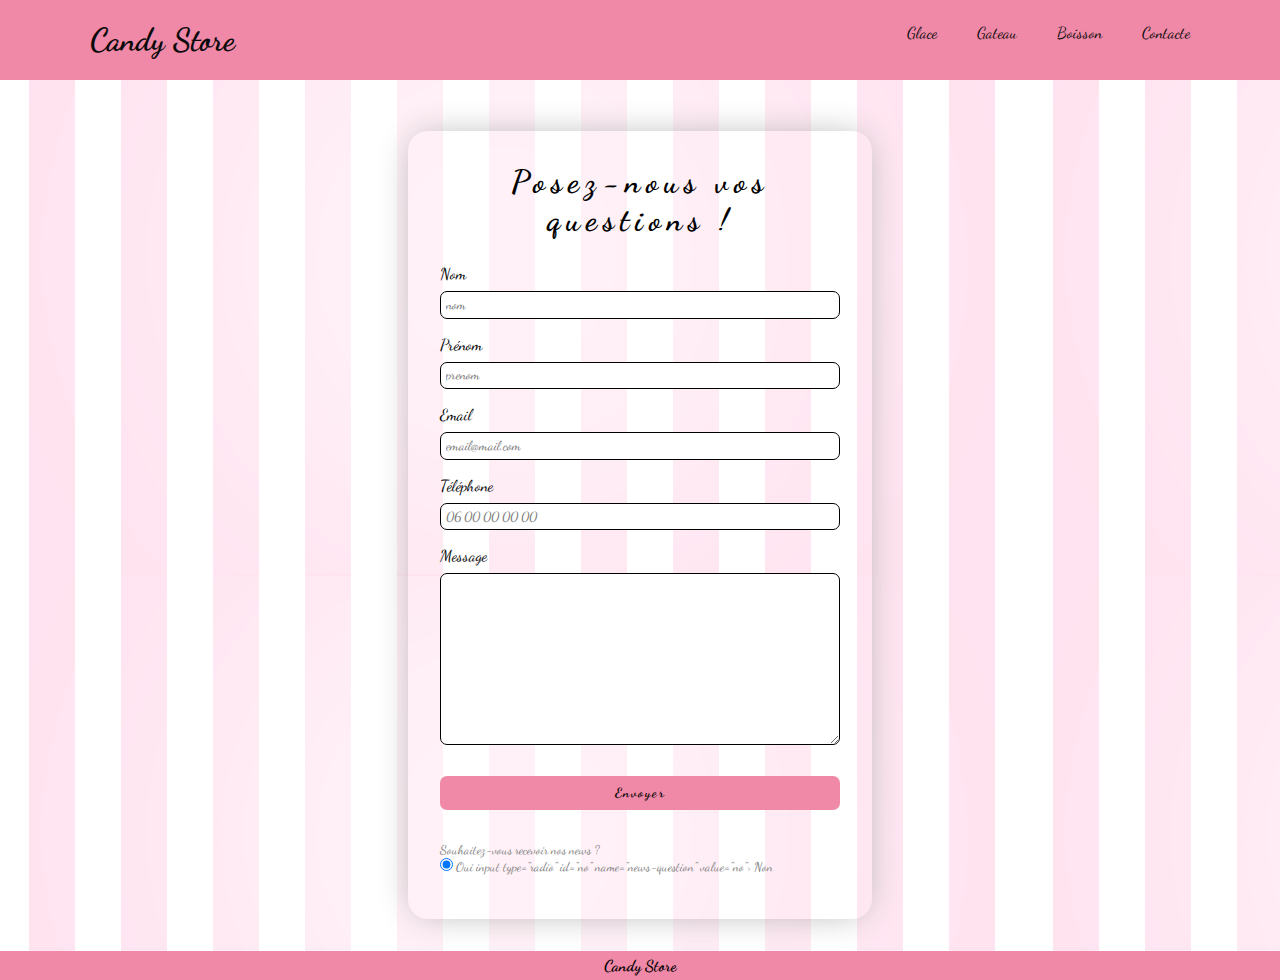
<file: reseau.html>
<!DOCTYPE html>
<html lang="fr">

    <head>
        <title>Candy Store</title>
        <meta charset="utf-8"/>

        <link rel="preconnect" href="https://fonts.googleapis.com">
        <link rel="preconnect" href="https://fonts.gstatic.com" crossorigin>
        <link href="https://fonts.googleapis.com/css2?family=Dancing+Script&display=swap" rel="stylesheet">
        <link  rel="stylesheet" href="style/index.css">

        <div class="header">
            <div class="inner_header">
                <div class="logo_container">
                    <h1><span>Candy Store</span></h1>
                </div>
                    <ul class="navigation">
                        <a href="glace.html"><li>Glace</li></a>
                        <a href="gateau.html"><li>Gateau</li></a>
                        <a href="boisson.html"><li>Boisson</li></a>
                        <a href="reseau.html"><li>Contacte</li></a>
                    </ul>
                </div>
            </div><br>
    </head>

    <body>

        <body class="formulaire">

            <div class="contact-wrapper">
                <form class="form-horizontal" method="post" action="contact.php">
                    <h1 class="section-header">Posez-nous vos questions !</h1>
        
                    <label for="name">Nom</label>
                    <input type="text" id="name" placeholder="nom" name="name" required>

                    <label for="name">Prénom</label>
                    <input type="text" id="prenom" placeholder="prenom" name="prenom" required>
        
                    <label for="email">Email</label>
                    <input type="email" id="email" placeholder="email@mail.com" name="email" required>
        
                    <label for="phone">Téléphone</label>
                    <input type="tel" id="phone" placeholder="06 00 00 00 00" name="phone">
        
                    <label for="message">Message</label>
                    <textarea rows="10" id="message" name="message" required></textarea>
        
                    <button class="send-button" id="submit" type="submit"><strong>Envoyer</strong></button>
                    <div class="advert-wrapper">
        
                    <p>Souhaitez-vous recevoir nos news ?</p>
                    <input type="radio" id="yes" name="news-question" value="yes" checked>
        
                    <label for="yes">Oui</label>
                    input type="radio" id="no" name="news-question" value="no">
                    <label for="no">Non</label>
        
                    </div>
                </form>
            </div>

        <footer>
            <strong> <p>Candy Store</p> </strong>
        </footer>

    </body>

</html>
</file>
<file: style/index.css>
/* Barre de navigation*/
*{
    margin: 0;
    text-decoration: none;
    font-family: 'Dancing Script', cursive;
}
.header{
    width: 100%;
    height: 80px;
    display: block;
    background-color: #f088a7;
    color: rgb(0, 0, 0);
    margin: 0;
    text-decoration: none;
}
.inner_header{
    width: 1100px;
    height: 100%;
    display: block;
    margin: 0 auto;
}
.logo_container{
    height: 100px;
    display: table;
    float: left;
    height: 80px;
}
.logo_container h1{
    color: rgb(10, 10, 10);
    height: 80%;
    display: table-cell;
    vertical-align: middle;
    font-family: 'Dancing Script', cursive;
    font-size: 32px;
    font-weight: 200;
}
.logo_container h1 span{
    font-weight: 800;
}

.navigation{
    float: right;
    height: 100%;
}

.navigation a{
    height: 80%; 
    display: table;
    float: left;
    padding: 0px 20px;
}
.navigation a:last-child{
    padding-right: 0;
}

.navigation a li{
    display: table-cell;
    vertical-align: middle;
    height: 100%;
    color: rgb(8, 8, 8);
    font-family: 'Dancing Script', cursive;
    font-size: 16px;
}
/*Fin de la barre de navigation */


/*Alignement du texte*/

.bloc_ecriture{
    margin-right: 30%;
    text-align: justify;
    text-justify: inter-word;
}


/*Fin de l'alignement du texte*/


/*Marge espacement*/

.marge{
    margin: 20px 0px 20px 80px;
}
.marge_2{
    margin: 0px 0px 30px 30px;
    color: #ffffff;
}
.marge_3{
    margin: 0px 0px 30px 30px;
    color: #ffffff;
}
/*Fin de marge espacement*/

footer {
    display: flex;
    justify-content: center;
    padding: 5px;
    background-color: #f088a7;
    color: black;
}

/*Ne pas oublier les 2 points sur le chemin de l'image*/
body{
    background-image: url("../image/font.png");
}

.image{
    height: 420px; 
    width: 400px;
    /*Centré l'image*/
    display: block;
    margin-left: auto;
    margin-right: auto;
    /*Arrondie les angles*/
    -moz-border-radius:7px;
    -webkit-border-radius:7px;
    border-radius:7px;
}
.img2{
    height: 220px; 
    width: 170px;
    /*Arrondie les angles*/
    -moz-border-radius:7px;
    -webkit-border-radius:7px;
    border-radius:7px;
}

/*Aligne les boites*/
.nextto{
    display: inline-block;
    width: 30%;
}

.boxe {
    width: 300px;
    /*border: 3px solid rgb(0, 0, 0);*/
    padding: 20px;
    margin: 20px;
}

/*Fiche contacte*/

.formulaire {
    margin: 0;
    padding: 0;
}

form {
    display: flex;
    flex-direction: column;
    padding: 2rem;
    -webkit-box-shadow: 0px 0px 36px -7px rgba(171,171,171,1);
    -moz-box-shadow: 0px 0px 36px -7px rgba(171,171,171,1);
    box-shadow: 0px 0px 36px -7px rgba(171,171,171,1);
    border-radius: 20px;
    margin-bottom: 2rem;
}

.contact-wrapper {
    display: flex;
    flex-direction: column;
    align-items: center;
    margin-top: 2rem;
}

input, textarea, select {
    margin-bottom: 1rem;
    border-radius: 7px;
    padding: 0.3rem;
    border: solid 1px;
}

textarea {
    max-width: 400px;
    letter-spacing: 1px;
}

input:focus, textarea:focus, select:focus, button:focus {
    outline: none;
    -webkit-box-shadow: 0px 0px 11px -7px #bac4bf;
    -moz-box-shadow: 0px 0px 11px -7px #bac4bf;
    box-shadow: 0px 0px 11px -7px #bac4bf;
    border: solid 1px #d5e1db;
}

label {
    margin-bottom: 0.5rem;
}

.section-header {
    text-align: center;
    margin: 0 auto;
    margin-bottom: 50px;
    font-family: 'Dancing Script', cursive;
    letter-spacing: 6px;
    margin-bottom: 25px;
}

.form-horizontal {
    max-width: 400px;
    font-family: 'Lato';
    font-weight: 400;
}

.send-button {
    margin-top: 15px;
    height: 34px;
    width: 400px;
    background-color: #f088a7;;
    border: none;
    border-radius: 7px;
    font-family: 'Dancing Script', cursive;
    letter-spacing: 2px;
}

.send-button:hover {
    cursor: pointer;
    color: white;
    background-color: #bac4bf;
}

.advert-wrapper {
    color: grey;
    font-size: 0.8rem;
    margin-top: 2rem;
}

/*Fin Fiche contacte*/
</file>
